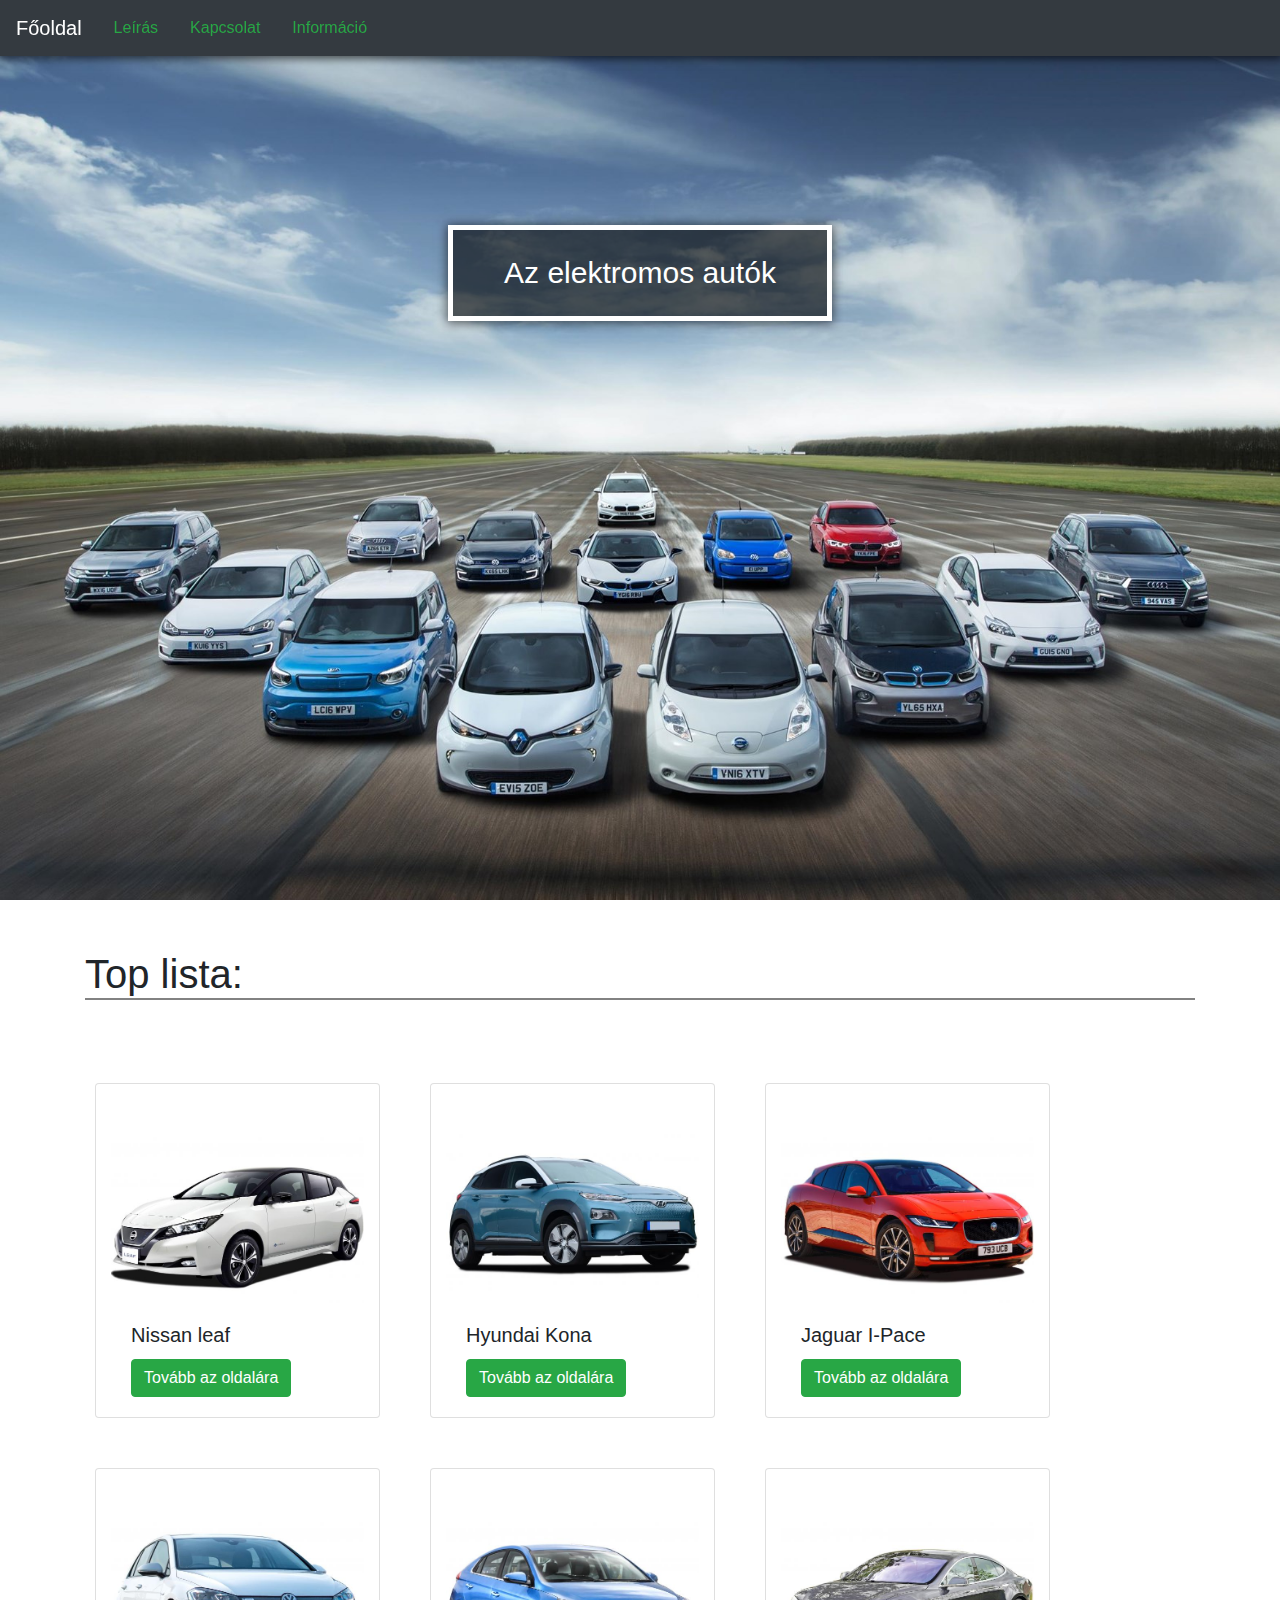
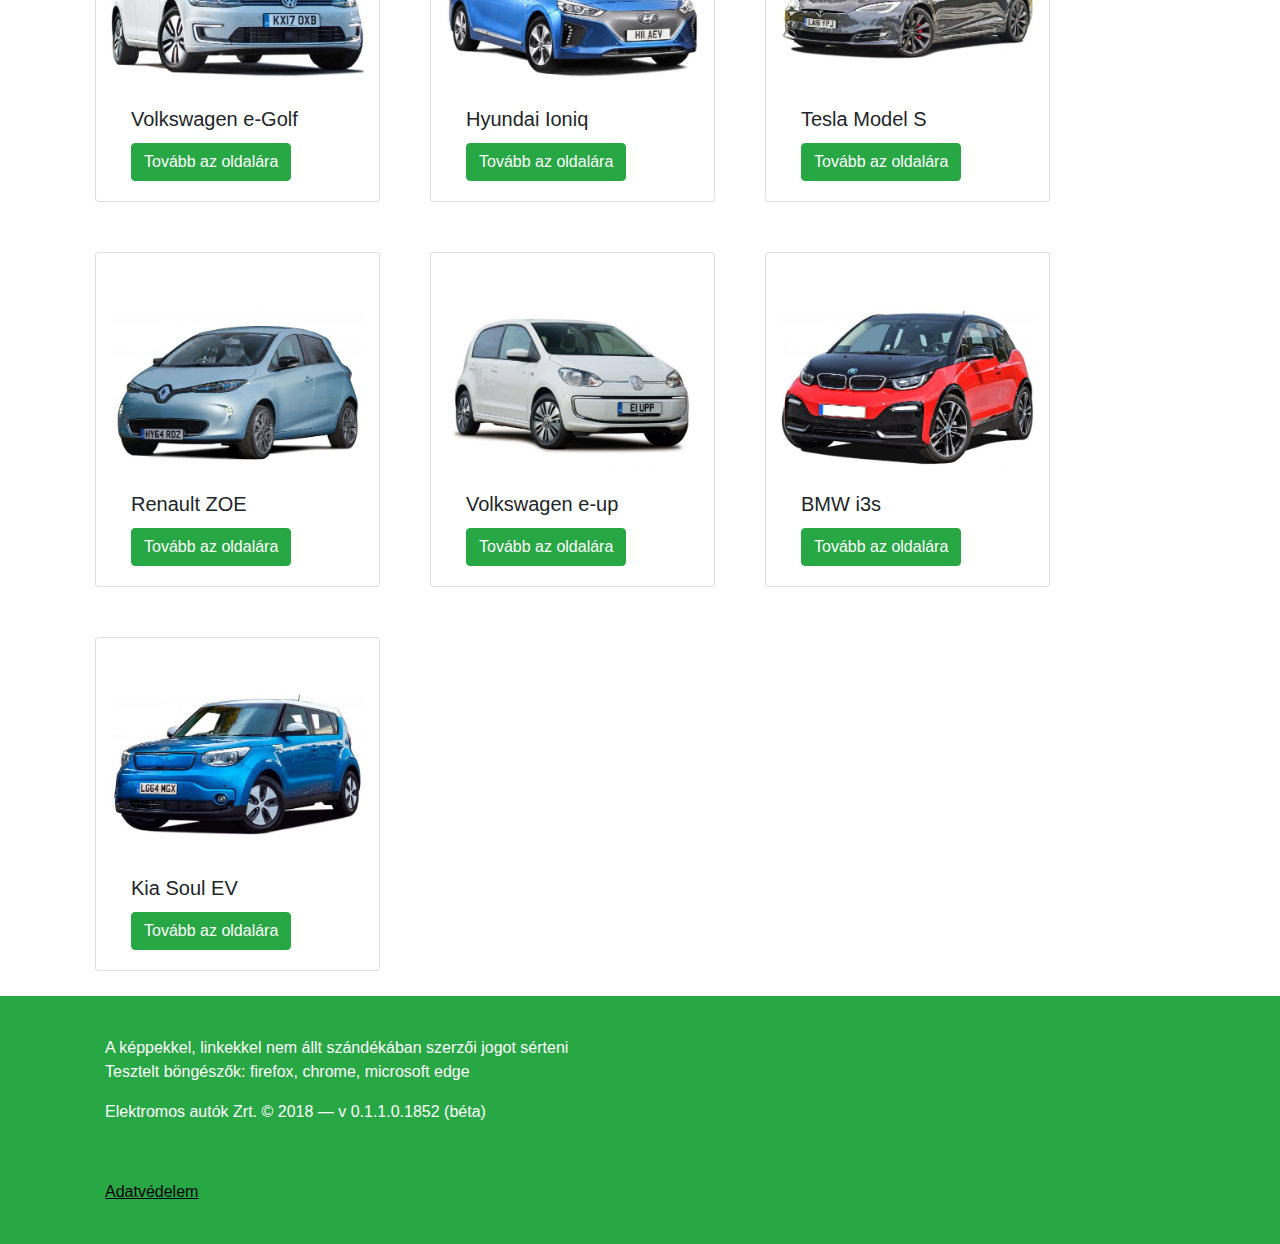
<file: eletric cars/index.html>
<!DOCTYPE html>
<html>
<head>
	<meta charset="utf-8">
	<title>Az elektromos autók</title>
	<link rel="stylesheet" type="text/css" href="Style.css">
	<link rel="stylesheet" href="https://maxcdn.bootstrapcdn.com/bootstrap/4.1.3/css/bootstrap.min.css">
	<script src="https://maxcdn.bootstrapcdn.com/bootstrap/4.1.3/js/bootstrap.min.js"></script>
	<link rel="stylesheet" href="tovTart\bootstrap.min.css">
	<script src="tovTart\bootstrap.min.js"></script>

	<link rel="shortcut icon" type="image/x-icon" href="leaf.ico" /> <!--kép a cim mellé :O-->

</head>
<body>
	<header class="container">
		<div class="mx-auto">
			<h1>Az elektromos autók</h1>
		</div>
	</header>

	<nav class="navbar navbar-expand-sm bg-dark navbar-dark fixed-top">
		<a class="navbar-brand" href="index.html">Főoldal</a>
		<a class="nav-link text-success" href="tovTart\leiras.html">Leírás</a>
		<a class="nav-link text-success" href="tovTart\kapcsolat.html">Kapcsolat</a>
		<a class="nav-link text-success" href="tovTart\info.html">Információ</a>
	</nav>
	
	<main>
		<div class="container">
			<h1>Top lista:</h1>
			<div class="row">

				<div class="card col-sm-6 col-md-4 col-lg-3">
					<img class="card-img-top" src="tovTart\kepek\nissan_leaf.png" alt="Nissan leaf">
					<div class="card-body">
						<h5 class="card-title">Nissan leaf</h5>
						<a href="https://www.nissan.hu/jarmuvek/uj/leaf.html" class="btn btn-success">Tovább az oldalára</a>
					</div>
				</div>

				<div class="card col-sm-6 col-md-4 col-lg-3">
					<img class="card-img-top" src="tovTart\kepek\kona_electric.png" alt="Hyundai Kona">
					<div class="card-body">
						<h5 class="card-title">Hyundai Kona</h5>
						<a href="https://www.hyundai.hu/modellek/kona-electric" class="btn btn-success">Tovább az oldalára</a>
					</div>
				</div>

				<div class="card col-sm-6 col-md-4 col-lg-3">
					<img class="card-img-top" src="tovTart\kepek\jaguar_i-pace.png" alt="Jaguar I-Pace">
					<div class="card-body">
						<h5 class="card-title">Jaguar I-Pace</h5>
						<a href="https://www.jaguar.hu/modellek/i-pace/" class="btn btn-success">Tovább az oldalára</a>
					</div>
				</div>

				<div class="card col-sm-6 col-md-4 col-lg-3">
					<img class="card-img-top" src="tovTart\kepek\vw_e-golf.png" alt="Volkswagen e-Golf">
					<div class="card-body">
						<h5 class="card-title">Volkswagen e-Golf</h5>
						<a href="https://www.volkswagen.hu/e-Golf" class="btn btn-success">Tovább az oldalára</a>
					</div>
				</div>

				<div class="card col-sm-6 col-md-4 col-lg-3">
					<img class="card-img-top" src="tovTart\kepek\hyundai_ioniq.png" alt="Hyundai Ioniq">
					<div class="card-body">
						<h5 class="card-title">Hyundai Ioniq</h5>
						<a href="https://www.hyundai.hu/modellek/ioniq" class="btn btn-success">Tovább az oldalára</a>
					</div>
				</div>

				<div class="card col-sm-6 col-md-4 col-lg-3">
					<img class="card-img-top" src="tovTart\kepek\tesla_model-s.png" alt="Tesla Model S">
					<div class="card-body">
						<h5 class="card-title">Tesla Model S</h5>
						<a href="https://www.tesla.com/models" class="btn btn-success">Tovább az oldalára</a>
					</div>
				</div>

				<div class="card col-sm-6 col-md-4 col-lg-3">
					<img class="card-img-top" src="tovTart\kepek\renault_zoe.png" alt="Renault ZOE">
					<div class="card-body">
						<h5 class="card-title">Renault ZOE</h5>
						<a href="https://www.renault.hu/autok/modellek/uj-renault-zoe.html" class="btn btn-success">Tovább az oldalára</a>
					</div>
				</div>

				<div class="card col-sm-6 col-md-4 col-lg-3">
					<img class="card-img-top" src="tovTart\kepek\volkswagen_e-up.png" alt="Volkswagen e-up">
					<div class="card-body">
						<h5 class="card-title">Volkswagen e-up</h5>
						<a href="https://www.volkswagen.hu/e-up" class="btn btn-success">Tovább az oldalára</a>
					</div>
				</div>

				<div class="card col-sm-6 col-md-4 col-lg-3">
					<img class="card-img-top" src="tovTart\kepek\i3s.png" alt="BMW i3s">
					<div class="card-body">
						<h5 class="card-title">BMW i3s</h5>
						<a href="https://www.bmw.hu/hu/all-models/bmw-i/i3/2017/bmw-i3s.html" class="btn btn-success">Tovább az oldalára</a>
					</div>
				</div>

				<div class="card col-sm-6 col-md-4 col-lg-3">
					<img class="card-img-top" src="tovTart\kepek\kia_soul_ev.png" alt="Kia Soul EV">
					<div class="card-body">
						<h5 class="card-title">Kia Soul EV</h5>
						<a href="https://www.kia.com/hu/modellek/soul/bemutato/" class="btn btn-success">Tovább az oldalára</a>
					</div>
				</div>

			</div>
		</div>
	</main>

	<footer class="bg-success">
		<div class="container">
			<div>
				<p>A képpekkel, linkekkel nem állt szándékában szerzői jogot sérteni</br> Tesztelt böngészők: firefox, chrome, microsoft edge</p>
				<p>Elektromos autók Zrt. &copy; 2018 — v 0.1.1.0.1852 (béta)</p>
			</div>
			<div>
				<a href="#adatvedelem">Adatvédelem</a>
			</div>
		</div>
	</footer>
</body>
</html>
</file>
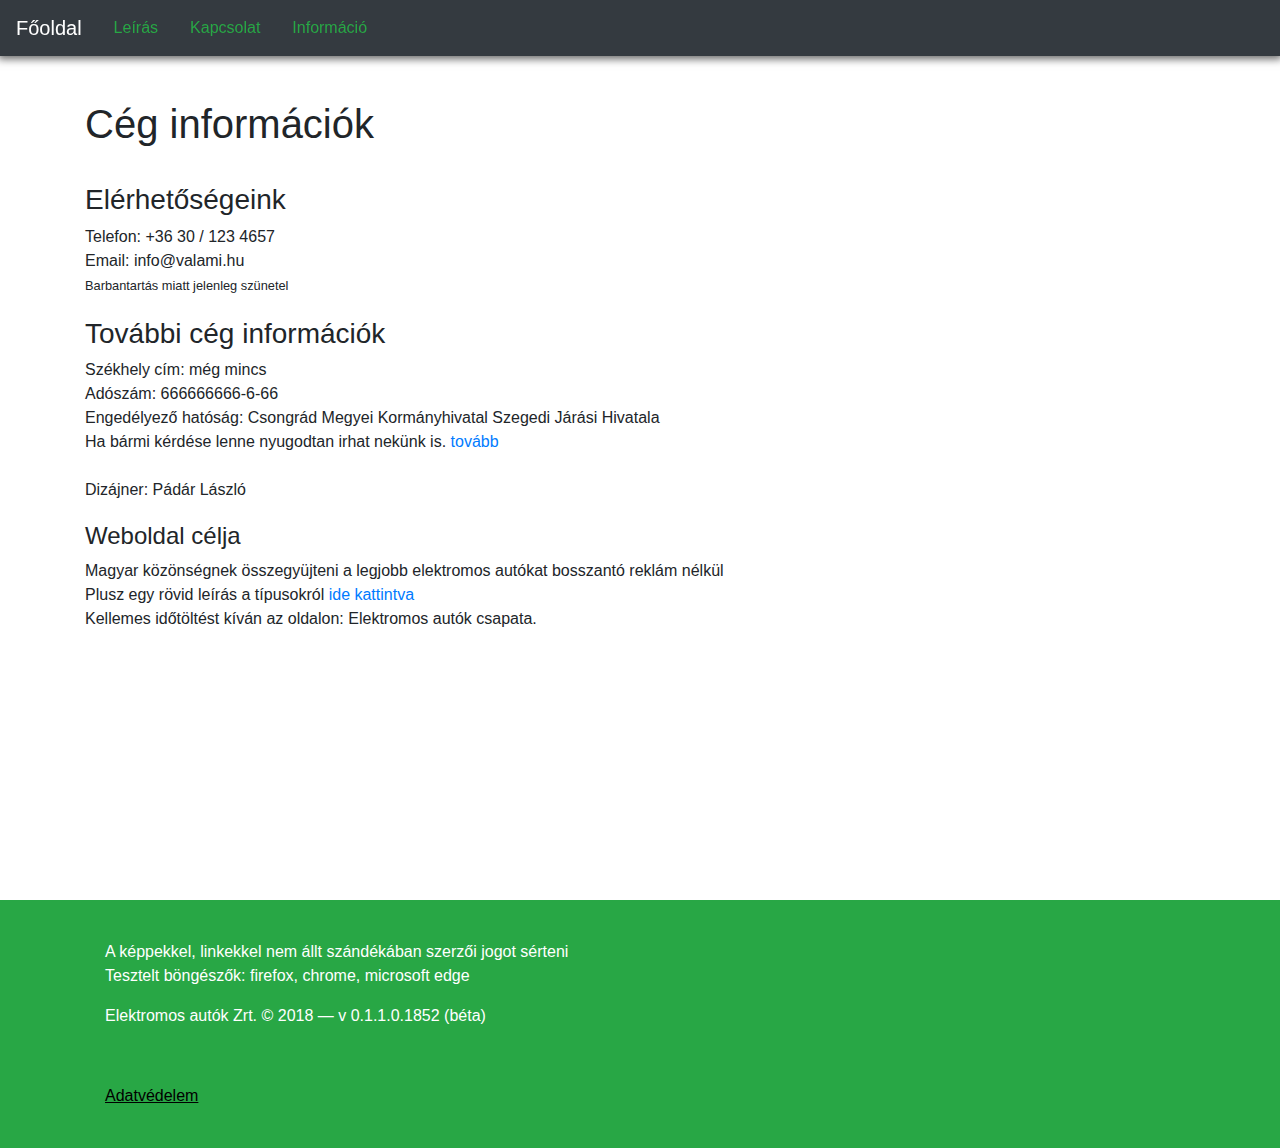
<file: eletric cars/tovTart/info.html>
<!DOCTYPE html>
<html>
<head>
	<meta charset="utf-8">
	<title>Cég információk</title>
	<link rel="stylesheet" type="text/css" href="Style.css">
	<style type="text/css">
		.container h1{
			margin-bottom: 35px;
		}
		main div p{
			margin: 0;
		}
		main div h3,main div h4{
			margin-top: 20px;
		}
	</style>
	<link rel="stylesheet" href="https://maxcdn.bootstrapcdn.com/bootstrap/4.1.3/css/bootstrap.min.css">
	<script src="https://maxcdn.bootstrapcdn.com/bootstrap/4.1.3/js/bootstrap.min.js"></script>
	<link rel="stylesheet" href="bootstrap.min.css">
	<script src="bootstrap.min.js"></script>
</head>
<body>
	<main>
		<div class="container">
			<h1>Cég információk</h1>
			<h3>Elérhetőségeink</h3>
			<p>Telefon: +36 30 / 123 4657</p>
			<p>Email: info@valami.hu</p>
			<small>Barbantartás miatt jelenleg szünetel</small>
			<h3>További cég információk</h3>
			<p>Székhely cím: még mincs</p>
			<p>Adószám: 666666666-6-66</p>
			<p>Engedélyező hatóság: Csongrád Megyei Kormányhivatal Szegedi Járási Hivatala</p>
			<p>Ha bármi kérdése lenne nyugodtan irhat nekünk is. <a href="kapcsolat.html">tovább</a></p>
			</br>
			<p>Dizájner: Pádár László</p>
			<h4>Weboldal célja</h4>
			<p>Magyar közönségnek összegyüjteni a legjobb elektromos autókat bosszantó reklám nélkül</p>
			<p>Plusz egy rövid leírás a típusokról <a href="leiras.html">ide kattintva</a></p>
			<p>Kellemes időtöltést kíván az oldalon: Elektromos autók csapata.</p>
		</div>
	</main>

	<nav class="navbar navbar-expand-sm bg-dark navbar-dark fixed-top">
		<a class="navbar-brand" href="../index.html">Főoldal</a>
		<a class="nav-link text-success" href="leiras.html">Leírás</a>
		<a class="nav-link text-success" href="kapcsolat.html">Kapcsolat</a>
		<a class="nav-link text-success" href="info.html">Információ</a>
	</nav>

	<footer class="bg-success">
		<div class="container">
			<div>
				<p>A képpekkel, linkekkel nem állt szándékában szerzői jogot sérteni</br> Tesztelt böngészők: firefox, chrome, microsoft edge</p>
				<p>Elektromos autók Zrt. &copy; 2018 — v 0.1.1.0.1852 (béta)</p>
			</div>
			<div>
				<a href="#adatvedelem">Adatvédelem</a>
			</div>
		</div>
	</footer>
</body>
</html>
</file>
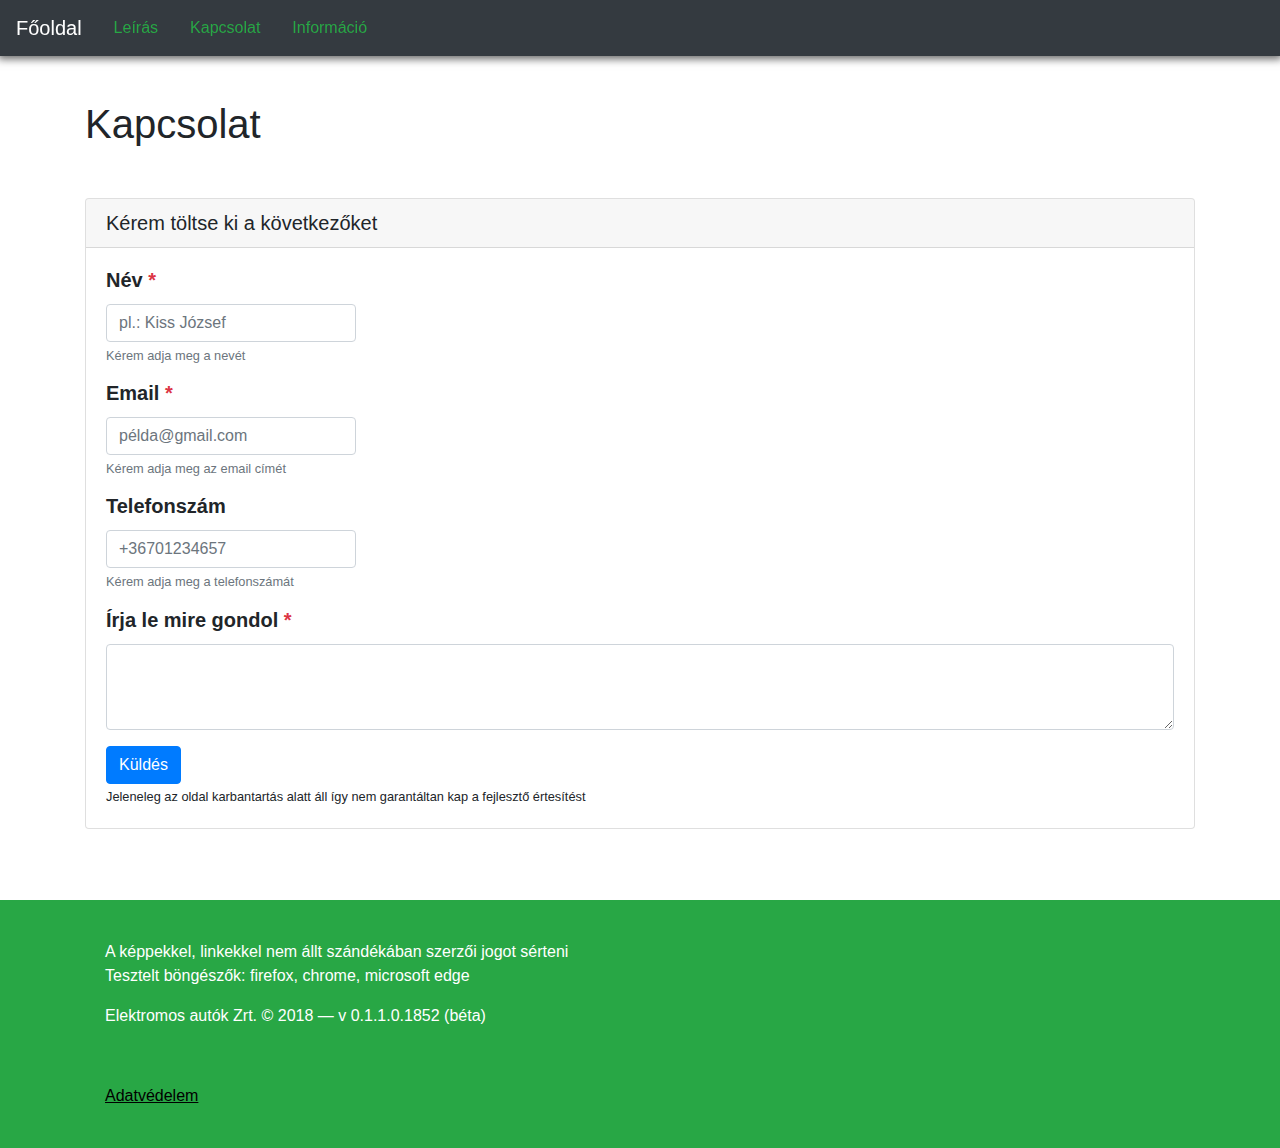
<file: eletric cars/tovTart/kapcsolat.html>
<!DOCTYPE html>
<html>
<head>
	<meta charset="utf-8">
	<title>Kapcsolat</title>
	<link rel="stylesheet" type="text/css" href="Style.css">
	<style type="text/css">
		input{
			max-width: 250px;
		}
		.card, .container h1{
			margin-bottom: 50px;
		}
	</style>
	<link rel="stylesheet" href="https://maxcdn.bootstrapcdn.com/bootstrap/4.1.3/css/bootstrap.min.css">
	<script src="https://maxcdn.bootstrapcdn.com/bootstrap/4.1.3/js/bootstrap.min.js"></script>
	<link rel="stylesheet" href="bootstrap.min.css">
	<script src="bootstrap.min.js"></script>
</head>
<body>
	<main>
		<div class="container">
			<h1>Kapcsolat</h1>
			<div class="card">
				<h5 class="card-header">Kérem töltse ki a következőket</h5>
				<div class="card-body">
					<form>
						<div class="form-group">
							<h5 class="card-title font-weight-bold">Név
								<span class="text-danger">*</span>
							</h5>
							<input class="form-control" placeholder="pl.: Kiss József">
							<small class="form-text text-muted">Kérem adja meg a nevét</small>
						</div>
						<div class="form-group">
							<h5 class="card-title font-weight-bold">Email
								<span class="text-danger">*</span>
							</h5>
							<input class="form-control" placeholder="példa@gmail.com">
							<small class="form-text text-muted">Kérem adja meg az email címét</small>
						</div>
						<div class="form-group">
							<h5 class="card-title font-weight-bold">Telefonszám</h5>
							<input class="form-control" placeholder="+36701234657">
							<small class="form-text text-muted">Kérem adja meg a telefonszámát</small>
						</div>
						<div class="form-group">
							<h5 class="card-title font-weight-bold">Írja le mire gondol
								<span class="text-danger">*</span>
							</h5>
							<textarea class="form-control" rows="3"></textarea>
						</div>

						<button type="submit" class="btn btn-primary">Küldés</button></br>
						<small>Jeleneleg az oldal karbantartás alatt áll így nem garantáltan kap a fejlesztő értesítést</small>
					</form>
				</div>
			</div>
		</div>
	</main>

	<nav class="navbar navbar-expand-sm bg-dark navbar-dark fixed-top">
		<a class="navbar-brand" href="../index.html">Főoldal</a>
		<a class="nav-link text-success" href="leiras.html">Leírás</a>
		<a class="nav-link text-success" href="kapcsolat.html">Kapcsolat</a>
		<a class="nav-link text-success" href="info.html">Információ</a>
	</nav>

	<footer class="bg-success">
		<div class="container">
			<div>
				<p>A képpekkel, linkekkel nem állt szándékában szerzői jogot sérteni</br> Tesztelt böngészők: firefox, chrome, microsoft edge</p>
				<p>Elektromos autók Zrt. &copy; 2018 — v 0.1.1.0.1852 (béta)</p>
			</div>
			<div>
				<a href="#adatvedelem">Adatvédelem</a>
			</div>
		</div>
	</footer>
</body>
</html>
</file>
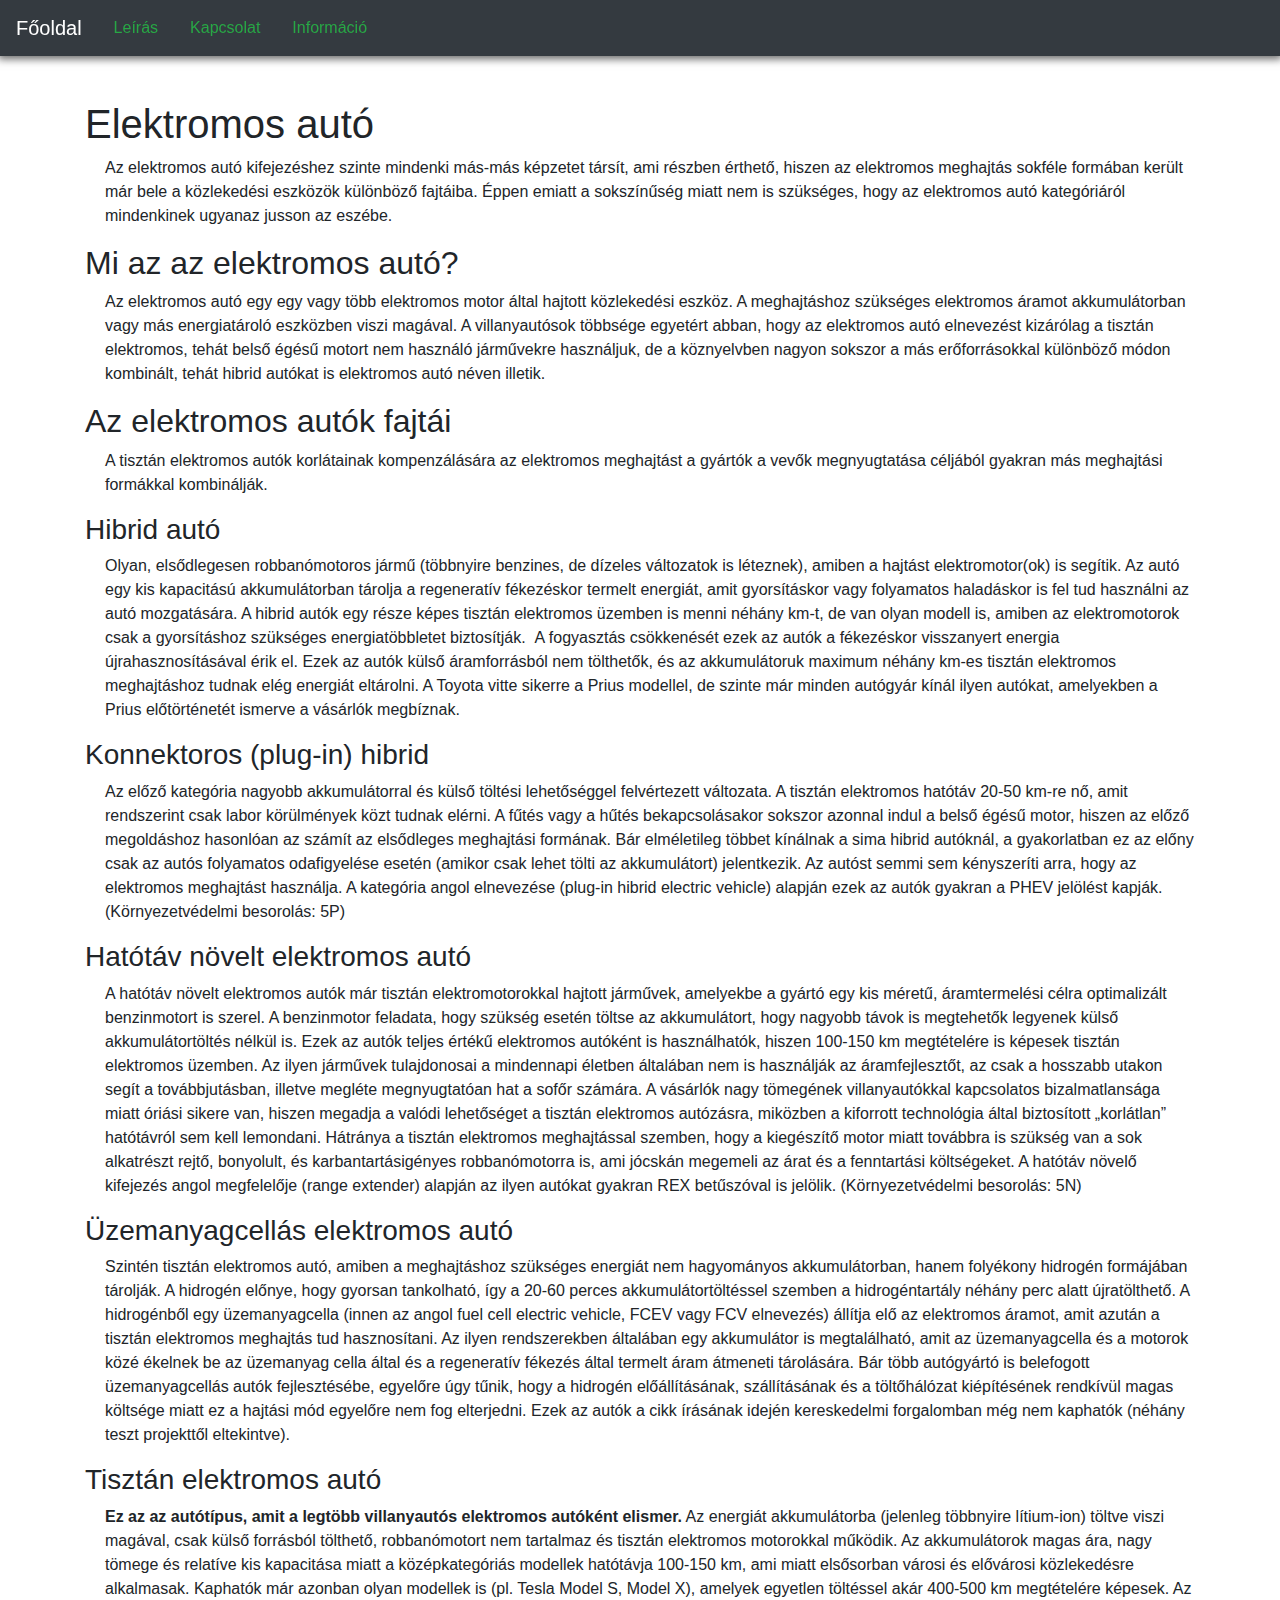
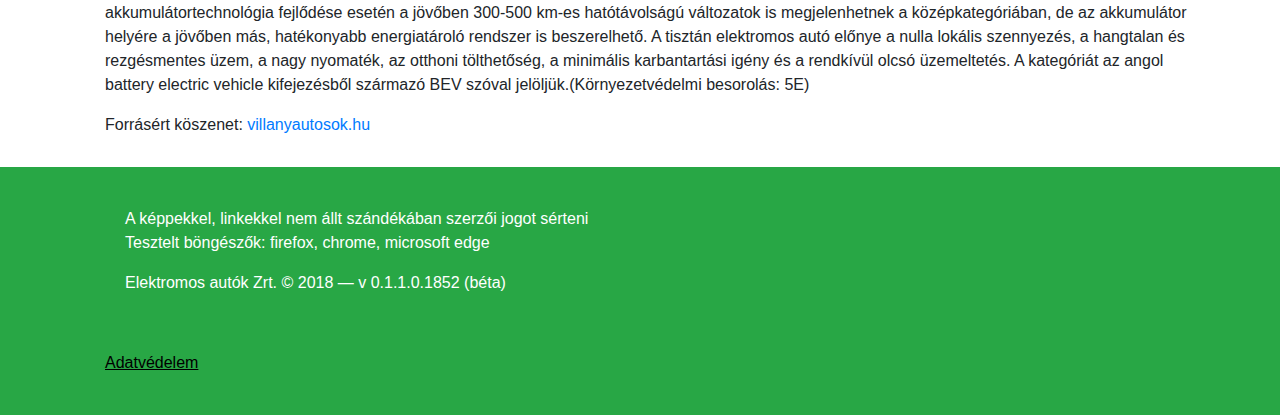
<file: eletric cars/tovTart/leiras.html>
<!DOCTYPE html>
<html>
<head>
	<meta charset="utf-8">
	<title>Leírás</title>
	<link rel="stylesheet" type="text/css" href="Style.css">
	<style type="text/css">
		p{
			margin-left: 20px; 
		}
		.end{ 
			margin-bottom: 30px;
		}
	</style>
	<link rel="stylesheet" href="https://maxcdn.bootstrapcdn.com/bootstrap/4.1.3/css/bootstrap.min.css">
	<script src="https://maxcdn.bootstrapcdn.com/bootstrap/4.1.3/js/bootstrap.min.js"></script>
	<link rel="stylesheet" href="bootstrap.min.css">
	<script src="bootstrap.min.js"></script>
</head>
<body>
	<main>
		<div class="container">
			<h1>Elektromos autó</h1>
			<p>Az elektromos autó kifejezéshez szinte mindenki más-más képzetet társít, ami részben érthető, hiszen az elektromos meghajtás sokféle formában került már bele a közlekedési eszközök különböző fajtáiba. Éppen emiatt a sokszínűség miatt nem is szükséges, hogy az elektromos autó kategóriáról mindenkinek ugyanaz jusson az eszébe.</p>
			<h2>Mi az az elektromos autó?</h2>
			<p>Az elektromos autó egy egy vagy több elektromos motor által hajtott közlekedési eszköz. A meghajtáshoz szükséges elektromos áramot akkumulátorban vagy más energiatároló eszközben viszi magával. A villanyautósok többsége egyetért abban, hogy az elektromos autó elnevezést kizárólag a tisztán elektromos, tehát belső égésű motort nem használó járművekre használjuk, de a köznyelvben nagyon sokszor a más erőforrásokkal különböző módon kombinált, tehát hibrid autókat is elektromos autó néven illetik.</p>
			<h2>Az elektromos autók fajtái</h2>
			<p>A tisztán elektromos autók korlátainak kompenzálására az elektromos meghajtást a gyártók a vevők megnyugtatása céljából gyakran más meghajtási formákkal kombinálják.</p>

			<h3>Hibrid autó</h3>
			<p>Olyan, elsődlegesen robbanómotoros jármű (többnyire benzines, de dízeles változatok is léteznek), amiben a hajtást elektromotor(ok) is segítik. Az autó egy kis kapacitású akkumulátorban tárolja a regeneratív fékezéskor termelt energiát, amit gyorsításkor vagy folyamatos haladáskor is fel tud használni az autó mozgatására. A hibrid autók egy része képes tisztán elektromos üzemben is menni néhány km-t, de van olyan modell is, amiben az elektromotorok csak a gyorsításhoz szükséges energiatöbbletet biztosítják. &nbsp;A fogyasztás csökkenését ezek az autók a fékezéskor visszanyert energia újrahasznosításával érik el. Ezek az autók külső áramforrásból nem tölthetők, és az akkumulátoruk maximum néhány km-es tisztán elektromos meghajtáshoz tudnak elég energiát eltárolni. A Toyota vitte sikerre a Prius modellel, de szinte már minden autógyár kínál ilyen autókat, amelyekben a Prius előtörténetét ismerve a vásárlók megbíznak.</p>
			<h3>Konnektoros (plug-in) hibrid</h3>
			<p>Az előző kategória nagyobb akkumulátorral és külső töltési lehetőséggel felvértezett változata. A tisztán elektromos hatótáv 20-50 km-re nő, amit rendszerint csak labor körülmények közt tudnak elérni. A fűtés vagy a hűtés bekapcsolásakor sokszor azonnal indul a belső égésű motor, hiszen az előző megoldáshoz hasonlóan az számít az elsődleges meghajtási formának. Bár elméletileg többet kínálnak a sima hibrid autóknál, a gyakorlatban ez az előny csak az autós folyamatos odafigyelése esetén (amikor csak lehet tölti az akkumulátort) jelentkezik. Az autóst semmi sem kényszeríti arra, hogy az elektromos meghajtást használja. A kategória angol elnevezése (plug-in hibrid electric vehicle) alapján ezek az autók gyakran a PHEV jelölést kapják. (Környezetvédelmi besorolás: 5P)</p>
			<h3>Hatótáv növelt elektromos autó</h3>
			<p>A hatótáv növelt elektromos autók már tisztán elektromotorokkal hajtott járművek, amelyekbe a gyártó egy kis méretű, áramtermelési célra optimalizált benzinmotort is szerel. A benzinmotor feladata, hogy szükség esetén töltse az akkumulátort, hogy nagyobb távok is megtehetők legyenek külső akkumulátortöltés nélkül is. Ezek az autók teljes értékű elektromos autóként is használhatók, hiszen 100-150 km megtételére is képesek tisztán elektromos üzemben. Az ilyen járművek tulajdonosai a mindennapi életben általában nem is használják az áramfejlesztőt, az csak a hosszabb utakon segít a továbbjutásban, illetve megléte megnyugtatóan hat a sofőr számára. A vásárlók nagy tömegének villanyautókkal kapcsolatos bizalmatlansága miatt óriási sikere van, hiszen megadja a valódi lehetőséget a tisztán elektromos autózásra, miközben a kiforrott technológia által biztosított „korlátlan” hatótávról sem kell lemondani. Hátránya a tisztán elektromos meghajtással szemben, hogy a kiegészítő motor miatt továbbra is szükség van a sok alkatrészt rejtő, bonyolult, és karbantartásigényes robbanómotorra is, ami jócskán megemeli az árat és a fenntartási költségeket. A hatótáv növelő kifejezés angol megfelelője (range extender) alapján az ilyen autókat gyakran REX betűszóval is jelölik.&nbsp;(Környezetvédelmi besorolás: 5N)</p>
			<h3>Üzemanyagcellás elektromos autó</h3>
			<p>Szintén tisztán elektromos autó, amiben a meghajtáshoz szükséges energiát nem hagyományos akkumulátorban, hanem folyékony hidrogén formájában tárolják. A hidrogén előnye, hogy gyorsan tankolható, így a 20-60 perces akkumulátortöltéssel szemben a hidrogéntartály néhány perc alatt újratölthető. A hidrogénből egy üzemanyagcella (innen az angol fuel cell electric vehicle, FCEV vagy FCV elnevezés) állítja elő az elektromos áramot, amit azután a tisztán elektromos meghajtás tud hasznosítani. Az ilyen rendszerekben általában egy akkumulátor is megtalálható, amit az üzemanyagcella és a motorok közé ékelnek be az üzemanyag cella által és a regeneratív fékezés által termelt áram átmeneti tárolására. Bár több autógyártó is belefogott üzemanyagcellás autók fejlesztésébe, egyelőre úgy tűnik, hogy a hidrogén előállításának, szállításának és a töltőhálózat kiépítésének rendkívül magas költsége miatt ez a hajtási mód egyelőre nem fog elterjedni. Ezek az autók a cikk írásának idején kereskedelmi forgalomban még nem kaphatók (néhány teszt projekttől eltekintve).</p>
			<h3>Tisztán elektromos autó</h3>
			<p><strong>Ez az az autótípus, amit a legtöbb villanyautós elektromos autóként elismer.</strong> Az energiát akkumulátorba (jelenleg többnyire lítium-ion) töltve viszi magával, csak külső forrásból tölthető, robbanómotort nem tartalmaz és tisztán elektromos motorokkal működik. Az akkumulátorok magas ára, nagy tömege és relatíve kis kapacitása miatt a középkategóriás modellek hatótávja 100-150 km, ami miatt elsősorban városi és elővárosi közlekedésre alkalmasak. Kaphatók már azonban olyan modellek is (pl. Tesla Model S, Model X), amelyek egyetlen töltéssel akár 400-500 km megtételére képesek. Az akkumulátortechnológia fejlődése esetén a jövőben 300-500 km-es hatótávolságú változatok is megjelenhetnek a középkategóriában, de az akkumulátor helyére a jövőben más, hatékonyabb energiatároló rendszer is beszerelhető. A tisztán elektromos autó előnye a nulla lokális szennyezés, a hangtalan és rezgésmentes üzem, a nagy nyomaték, az otthoni tölthetőség, a minimális karbantartási igény és a rendkívül olcsó üzemeltetés. A kategóriát az angol battery electric vehicle kifejezésből származó BEV szóval jelöljük.(Környezetvédelmi besorolás: 5E)</p>
			<p class="end">Forrásért köszenet:
				<a href="https://villanyautosok.hu/elektromos-auto/">villanyautosok.hu</a>
			</p>
		</div>
	</main>

	<nav class="navbar navbar-expand-sm bg-dark navbar-dark fixed-top">
		<a class="navbar-brand" href="../index.html">Főoldal</a>
		<a class="nav-link text-success" href="leiras.html">Leírás</a>
		<a class="nav-link text-success" href="kapcsolat.html">Kapcsolat</a>
		<a class="nav-link text-success" href="info.html">Információ</a>
	</nav>

	<footer class="bg-success">
		<div class="container">
			<div>
				<p>A képpekkel, linkekkel nem állt szándékában szerzői jogot sérteni</br> Tesztelt böngészők: firefox, chrome, microsoft edge</p>
				<p>Elektromos autók Zrt. &copy; 2018 — v 0.1.1.0.1852 (béta)</p>
			</div>
			<div>
				<a href="#adatvedelem">Adatvédelem</a>
			</div>
		</div>
	</footer>
</body>
</html>
</file>
<file: eletric cars/Style.css>
/*html {overflow:visible;}*/
body {
	margin: 0;
	background: #ffffff url("tovTart/kepek/cars.jpg") no-repeat fixed;
	background-size:100vw;
	background-position: 0 calc(100% - 0px);
	/*font-family: "Gill Sans", sans-serif;*/
}
/*navigációs sáv*/
nav {
	box-shadow: 0 1px 8px 2px rgba(0, 0, 0, 0.6);
}
/*kezdő szöveg*/
header {
	height: 100vh;
	position: relative;
}
header div{
	width: 30vw;
	padding-top: 25vh;
}
header div h1{
	text-align: center;
	font-family: Helvetica;
	font-size: 30px;
	color: #fff;
	background-color: rgba(0, 0, 0, 0.6);
	border: #fff solid 5px;
	padding: 25px;
	box-shadow: 0 1px 10px 1px rgba(0, 0, 0, 0.6);
}
/*fő tartalom*/
main{
	background-color: #fff;
	min-height: 100vh;
}
main div{
	padding-top: 50px;
}
main div h1{
	border-bottom: #828282 solid 2px;
}
main div .row .card{
	margin: 25px;
}
/*alján leirás*/
footer{
	color: #fff;
}
footer div{
	padding: 20px;
}
footer div a{
	color: #000;
	text-decoration: underline;
}
footer div a:hover {
	color: #fff;
	text-decoration: none;
}

@media only screen and (max-width: 950px) {
	body{background-position: 0 0;}
	header div{padding-top: 28vh;}
	header div h1{
		border: #fff solid 3px;
		padding: 15px;
		font-size: 18px;
	}
}
@media only screen and (max-width: 400px) {
	body{background-position: 0 0;}
	header {height: 50vh;}
	header div{padding-top: 13vh;}
	header div h1{
		border: #fff solid 2px;
		padding: 8px;
		font-size: 15px;
	}
}
</file>
<file: eletric cars/tovTart/Style.css>
/*html {overflow:visible;}*/
body {margin: 0;}
/*navigációs sáv*/
nav {box-shadow: 0 1px 8px 2px rgba(0, 0, 0, 0.6);}
/*fő tartalom*/
main{
	background-color: #fff;
	min-height: 100vh;
}
main .container{
	padding-top: 100px;
}
/*main div h1{
	border-bottom: #828282 solid 2px;
}*/

/*alján leirás*/
footer{
	color: #fff;
}
footer div{
	padding: 20px;
}
footer div a{
	color: #000;
	text-decoration: underline;
}
footer div a:hover {
	color: #fff;
	text-decoration: none;
}
</file>
